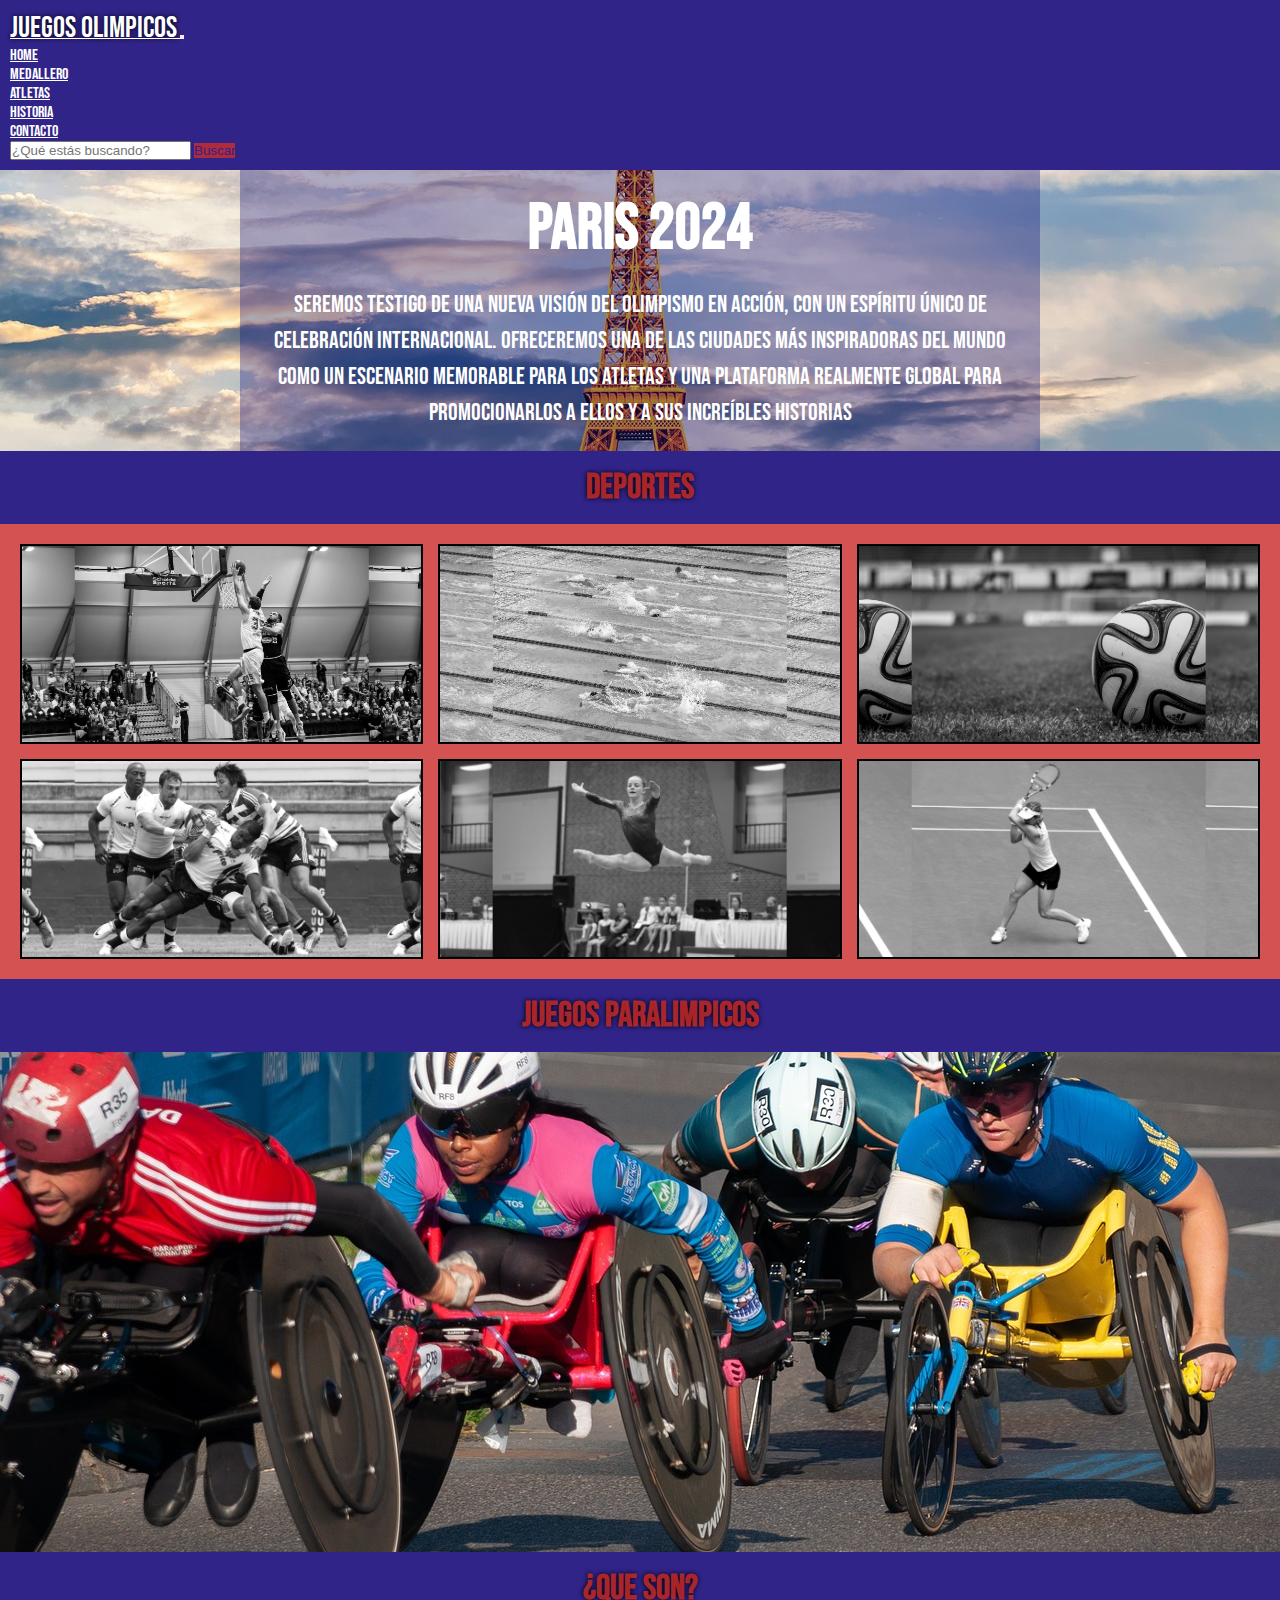
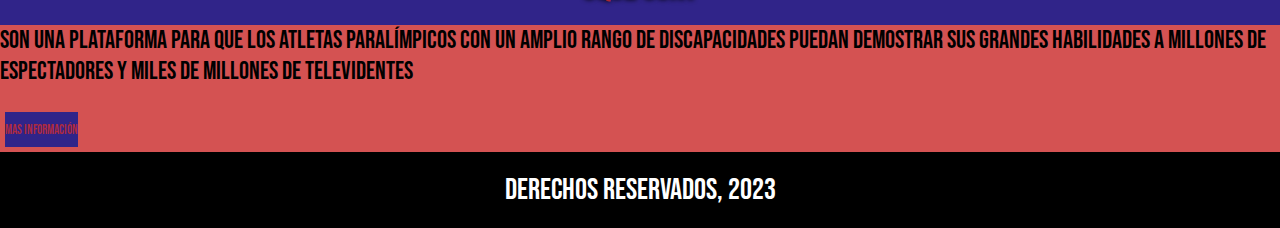
<file: index.html>
<!DOCTYPE html>
<html lang="es">

<head>
    <meta charset="UTF-8" />
    <meta http-equiv="X-UA-Compatible" content="IE=edge" />
    <meta name="keywords" content="html, jjoo, bolt, phelps, paris, kipchoge, usa, atletismo" />
    <meta name="city" content="buenos aires" />
    <meta name="country" content="argentina" />
    <meta name="distribution" content="global" />
    <meta name="viewport" content="width=device-width, initial-scale=1.0" />
    <title>Juegos Olimpicos Paris 2024</title>
    <link href="https://cdn.jsdelivr.net/npm/bootstrap@5.3.0-alpha3/dist/css/bootstrap.min.css" rel="stylesheet"
        integrity="sha384-KK94CHFLLe+nY2dmCWGMq91rCGa5gtU4mk92HdvYe+M/SXH301p5ILy+dN9+nJOZ" crossorigin="anonymous" />
    <link rel="stylesheet" href="https://cdnjs.cloudflare.com/ajax/libs/font-awesome/6.4.0/css/all.min.css"
        integrity="sha512-iecdLmaskl7CVkqkXNQ/ZH/XLlvWZOJyj7Yy7tcenmpD1ypASozpmT/E0iPtmFIB46ZmdtAc9eNBvH0H/ZpiBw=="
        crossorigin="anonymous" referrerpolicy="no-referrer" />
    <link href="https://unpkg.com/aos@2.3.1/dist/aos.css" rel="stylesheet" />
    <link rel="stylesheet" href="./css/estilos.css" />
    <link rel="icon" href="./img/icono.png" />
</head>

<body>
    <!-- navbar inicia -->
    <nav class="navbar navbar-expand-md navbar-dark barra">
        <div class="container-fluid">
            <a class="navbar-brand" href="javascript:void(0)">
                <span class="logo">Juegos Olimpicos</span>
            </a>
            <button class="navbar-toggler" type="button" data-bs-toggle="collapse" data-bs-target="#mynavbar">
                <span class="fa-solid fa-square-caret-down"></span>
            </button>
            <div class="collapse navbar-collapse" id="mynavbar">
                <ul class="navbar-nav mx-auto justify-content-center mb-2 mb-lg-0">
                    <li class="nav-item">
                        <a class="nav-link" href="./index.html">Home</a>
                    </li>
                    <li class="nav-item">
                        <a class="nav-link" href="./pages/medallero.html">Medallero</a>
                    </li>
                    <li class="nav-item">
                        <a class="nav-link" href="./pages/atletas.html">Atletas</a>
                    </li>
                    <li class="nav-item">
                        <a class="nav-link" href="./pages/historia.html">Historia</a>
                    </li>
                    <li class="nav-item">
                        <a class="nav-link" href="./pages/contacto.html">Contacto</a>
                    </li>
                </ul>
                <form class="d-flex">
                    <input class="form-control me-2" type="text" placeholder="¿Qué estás buscando?" />
                    <button class="btn btn-primary ms-auto" type="button">
                        Buscar
                    </button>
                </form>
            </div>
        </div>
    </nav>

    <!-- navbar cierre -->

    <!-- seccion1 inicia -->
    <div class="seccion1">
        <div class="titulo">
            <h1>Paris 2024</h1>
            <p>Seremos testigo de una nueva visión del olimpismo en acción, con un espíritu único de celebración internacional. Ofreceremos una de las ciudades más inspiradoras del mundo como un escenario memorable para los atletas y una plataforma realmente global para promocionarlos a ellos y a sus increíbles historias</p>
        </div>
    </div>

    <!-- seccion1 cierra -->

    <!-- deportes inicia -->
    <h2>Deportes</h2>
    <section class="deportes">
        <div class="img img1"></div>
        <div class="img img2"></div>
        <div class="img img3"></div>
        <div class="img img4"></div>
        <div class="img img5"></div>
        <div class="img img6"></div>
    </section>
    <!-- deportes cierra -->

    <!-- juegospara inicia -->
    <h2>Juegos Paralimpicos</h2>
    <section class="juegospara">
        <div class="jup"></div>
        <div class="jdown">
            <h2>¿Que son?</h2>
            <p>
                Son una plataforma para que los atletas paralímpicos con un amplio
                rango de discapacidades puedan demostrar sus grandes habilidades a
                millones de espectadores y miles de millones de televidentes
            </p>
            <button type="button" class="btn btn-info info">Mas información</button>
        </div>
    </section>
    <!-- juegospara cierra -->
    <footer>
        <p>Derechos reservados, 2023</p>
        <div class="redes">
            <i class="fa-brands fa-facebook"></i>
            <i class="fa-solid fa-location-dot"></i>
            <i class="fa-brands fa-instagram"></i>
            <i class="fa-brands fa-youtube"></i>
            <i class="fa-brands fa-whatsapp"></i>
        </div>
    </footer>

    <script src="https://code.jquery.com/jquery-3.2.1.slim.min.js"
        integrity="sha384-KJ3o2DKtIkvYIK3UENzmM7KCkRr/rE9/Qpg6aAZGJwFDMVNA/GpGFF93hXpG5KkN" crossorigin="anonymous">
    </script>
    <script src="https://cdn.jsdelivr.net/npm/@popperjs/core@2.11.7/dist/umd/popper.min.js"
        integrity="sha384-zYPOMqeu1DAVkHiLqWBUTcbYfZ8osu1Nd6Z89ify25QV9guujx43ITvfi12/QExE" crossorigin="anonymous">
    </script>
    <script src="https://cdn.jsdelivr.net/npm/bootstrap@5.3.0-alpha3/dist/js/bootstrap.min.js"
        integrity="sha384-Y4oOpwW3duJdCWv5ly8SCFYWqFDsfob/3GkgExXKV4idmbt98QcxXYs9UoXAB7BZ" crossorigin="anonymous">
    </script>
    <script src="https://unpkg.com/aos@2.3.1/dist/aos.js"></script>
    <script>
        AOS.init();
    </script>
</body>

</html>
</file>
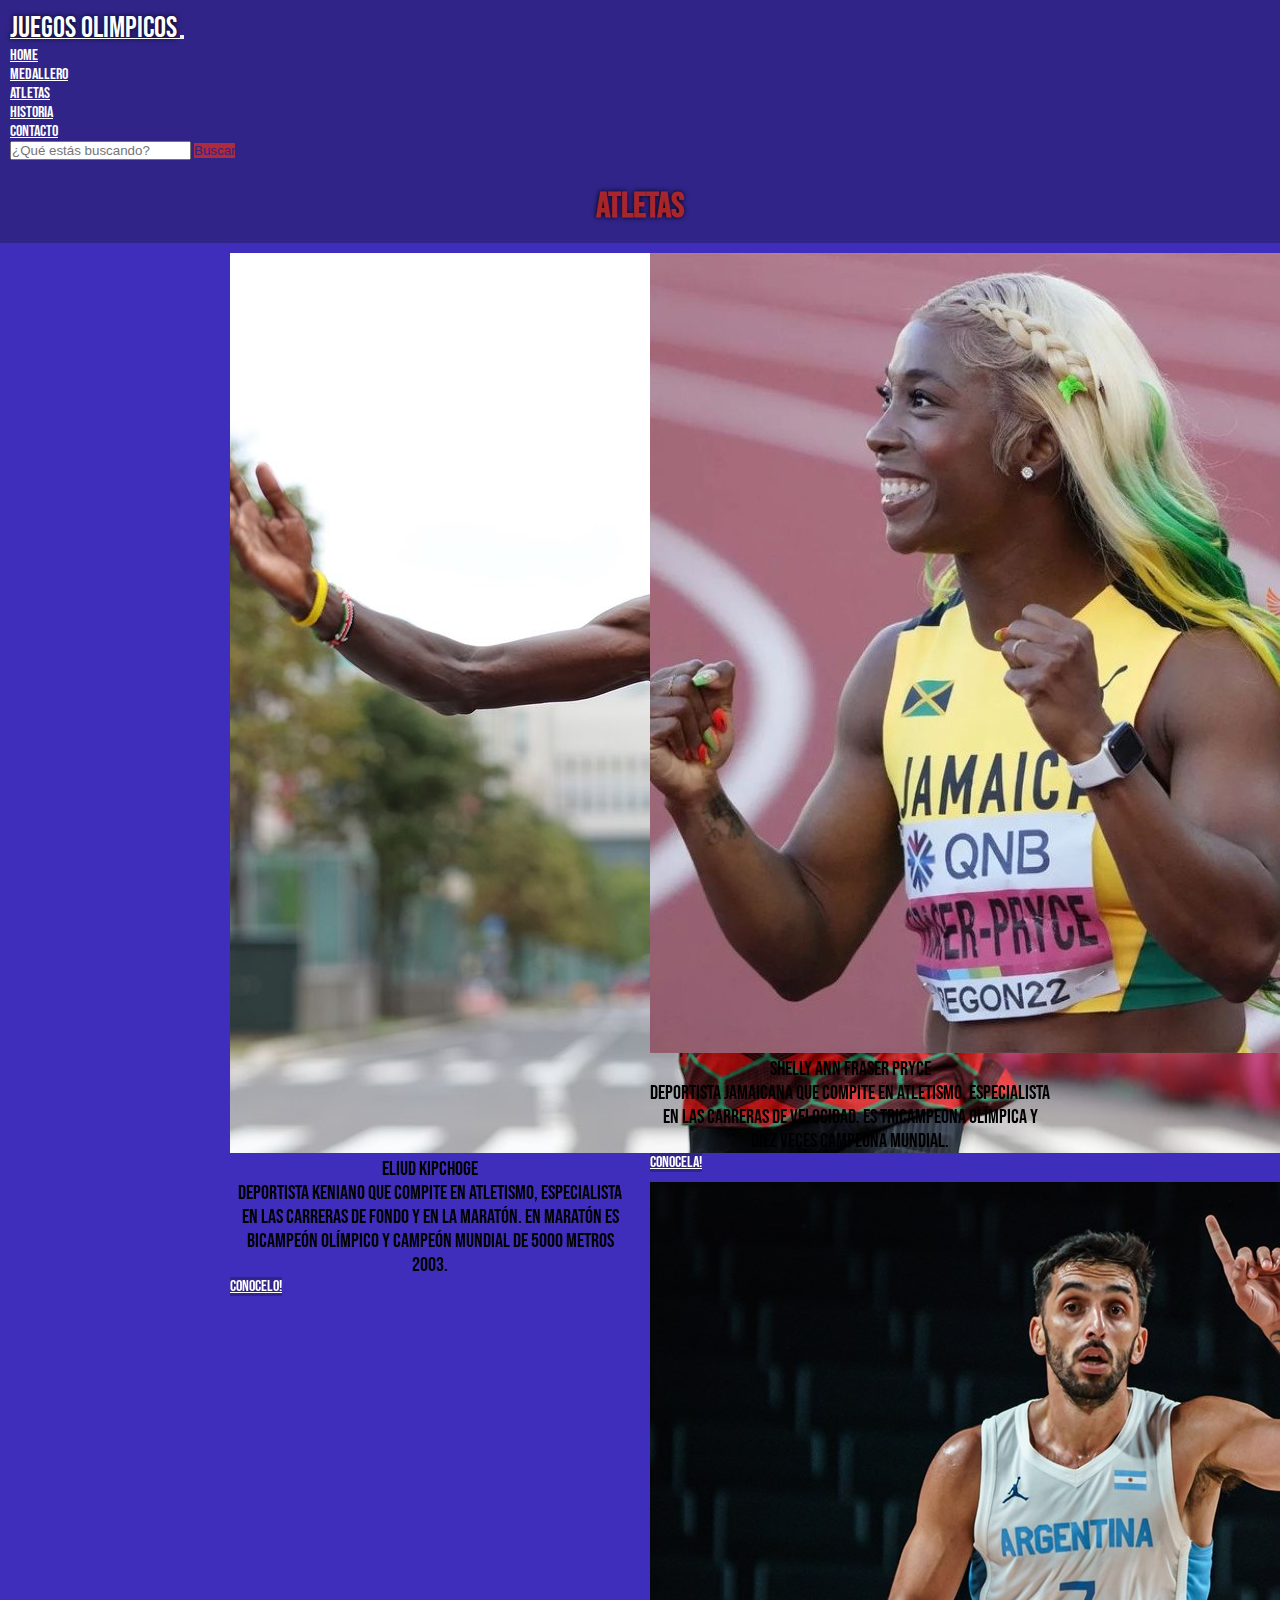
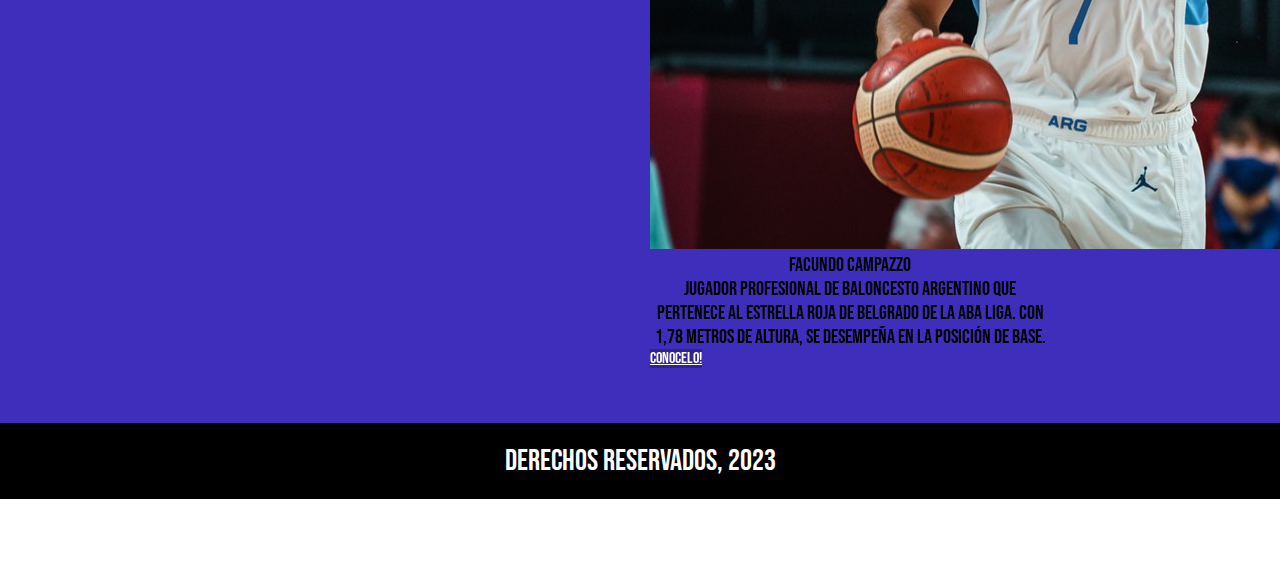
<file: pages/atletas.html>
<!DOCTYPE html>
<html lang="es">

<head>
    <meta charset="UTF-8" />
    <meta http-equiv="X-UA-Compatible" content="IE=edge" />
    <meta name="keywords" content="html, atletas, bolt, kipchoge, shelly, serena, phelps, jjoo, paris, usa, atletismo">
    <meta name="city" content="buenos aires">
    <meta name="country" content="argentina">
    <meta name="distribution" content="global">
    <meta name="viewport" content="width=device-width, initial-scale=1.0" />
    <meta name="viewport" content="width=device-width, initial-scale=1.0" />
    <title>Atletas</title>
    <link href="https://cdn.jsdelivr.net/npm/bootstrap@5.3.0-alpha3/dist/css/bootstrap.min.css" rel="stylesheet"
        integrity="sha384-KK94CHFLLe+nY2dmCWGMq91rCGa5gtU4mk92HdvYe+M/SXH301p5ILy+dN9+nJOZ" crossorigin="anonymous" />
    <link rel="stylesheet" href="https://cdnjs.cloudflare.com/ajax/libs/font-awesome/6.4.0/css/all.min.css"
        integrity="sha512-iecdLmaskl7CVkqkXNQ/ZH/XLlvWZOJyj7Yy7tcenmpD1ypASozpmT/E0iPtmFIB46ZmdtAc9eNBvH0H/ZpiBw=="
        crossorigin="anonymous" referrerpolicy="no-referrer" />
    <link href="https://unpkg.com/aos@2.3.1/dist/aos.css" rel="stylesheet">
    <link rel="stylesheet" href="../css/estilos.css" />
    <link rel="icon" href="../img/icono.png">
</head>

<body>
    <!-- navbar inicia -->
    <nav class="navbar navbar-expand-md navbar-dark barra">
        <div class="container-fluid">
            <a class="navbar-brand" href="javascript:void(0)">
                <span class="logo">Juegos Olimpicos</span>
            </a>
            <button class="navbar-toggler" type="button" data-bs-toggle="collapse" data-bs-target="#mynavbar">
                <span class="fa-solid fa-square-caret-down"></span>
            </button>
            <div class="collapse navbar-collapse" id="mynavbar">
                <ul class="navbar-nav mx-auto justify-content-center mb-2 mb-lg-0">
                    <li class="nav-item">
                        <a class="nav-link" href="../index.html">Home</a>
                    </li>
                    <li class="nav-item">
                        <a class="nav-link" href="./medallero.html">Medallero</a>
                    </li>
                    <li class="nav-item">
                        <a class="nav-link" href="./atletas.html">Atletas</a>
                    </li>
                    <li class="nav-item">
                        <a class="nav-link" href="./historia.html">Historia</a>
                    </li>
                    <li class="nav-item">
                        <a class="nav-link" href="./contacto.html">Contacto</a>
                    </li>
                </ul>
                <form class="d-flex">
                    <input class="form-control me-2" type="text" placeholder="¿Qué estás buscando?" />
                    <button class="btn btn-primary ms-auto" type="button">Buscar</button>
                </form>
            </div>
        </div>
    </nav>
    <!-- navbar cierre -->



    <!--atletas inicia -->
    <h2>Atletas</h2>
    <section class="atletas">
        <div class="cards-container">
            <div class="card img-fluid" style="width:400px" data-aos="flip-left">
                <img class="card-img-top" src="../img/eliud.jpg" alt="Card image">
                <div class="card-body">
                    <p class="card-title">Eliud Kipchoge</p>
                    <p class="card-text"> Deportista keniano que compite en atletismo, especialista en las carreras de
                        fondo y en la maratón. En maratón es bicampeón olímpico y campeón mundial de 5000 metros 2003.
                    </p>
                    <a href="#" class="btn btn-primary">Conocelo!</a>
                </div>
            </div>
            <div class="card img-fluid" style="width:400px" data-aos="flip-left">
                <img class="card-img-top" src="../img/bills.jpg" alt="Card image">
                <div class="card-body">
                    <p class="card-title">Simone Bills</p>
                    <p class="card-text">Gimnasta artística estadounidense. En la competencia general individual, Biles
                        es siete veces campeona nacional campeona olímpica en Río 2016, y cinco veces campeona del
                        mundo; es la única gimnasta que lo ha conseguido tres veces de forma consecutiva.</p>
                    <a href="#" class="btn btn-primary">Conocela!</a>
                </div>
            </div>
        </div>
        <div class="cards-container">
            <div class="card img-fluid" style="width:400px" data-aos="flip-left">
                <img class="card-img-top" src="../img/shelly.webp" alt="Card image">
                <div class="card-body">
                    <p class="card-title">Shelly Ann Fraser Pryce</p>
                    <p class="card-text"> Deportista jamaicana que compite en atletismo, especialista en las carreras de
                        velocidad. Es tricampeona olímpica y diez veces campeona mundial.</p>
                    <a href="#" class="btn btn-primary">Conocela!</a>
                </div>
            </div>
            <div class="card img-fluid" style="width:400px" data-aos="flip-left">
                <img class="card-img-top" src="../img/Campazzo.jpg" alt="Card image">
                <div class="card-body">
                    <p class="card-title">Facundo Campazzo</p>
                    <p class="card-text"> Jugador profesional de baloncesto argentino que pertenece al Estrella Roja de
                        Belgrado de la ABA Liga. Con 1,78 metros de altura, se desempeña en la posición de base.</p>
                    <a href="#" class="btn btn-primary">Conocelo!</a>
                </div>
            </div>
        </div>
    </section>

    <!-- atletas cierra -->

    <!-- footer -->
    <footer>
        <p>Derechos reservados, 2023</p>
        <div class="redes">
            <i class="fab fa-facebook"></i>
            <i class="fa-solid fa-location-dot"></i>
            <i class="fa-brands fa-instagram"></i>
            <i class="fa-brands fa-youtube"></i>
            <i class="fa-brands fa-whatsapp"></i>
        </div>
    </footer>

    <script src="https://code.jquery.com/jquery-3.2.1.slim.min.js"
        integrity="sha384-KJ3o2DKtIkvYIK3UENzmM7KCkRr/rE9/Qpg6aAZGJwFDMVNA/GpGFF93hXpG5KkN" crossorigin="anonymous">
    </script>
    <script src="https://cdn.jsdelivr.net/npm/@popperjs/core@2.11.7/dist/umd/popper.min.js"
        integrity="sha384-zYPOMqeu1DAVkHiLqWBUTcbYfZ8osu1Nd6Z89ify25QV9guujx43ITvfi12/QExE" crossorigin="anonymous">
    </script>
    <script src="https://cdn.jsdelivr.net/npm/bootstrap@5.3.0-alpha3/dist/js/bootstrap.min.js"
        integrity="sha384-Y4oOpwW3duJdCWv5ly8SCFYWqFDsfob/3GkgExXKV4idmbt98QcxXYs9UoXAB7BZ" crossorigin="anonymous">
    </script>
    <script src="https://unpkg.com/aos@2.3.1/dist/aos.js"></script>
    <script>
        AOS.init();
    </script>
</body>

</html>
</file>
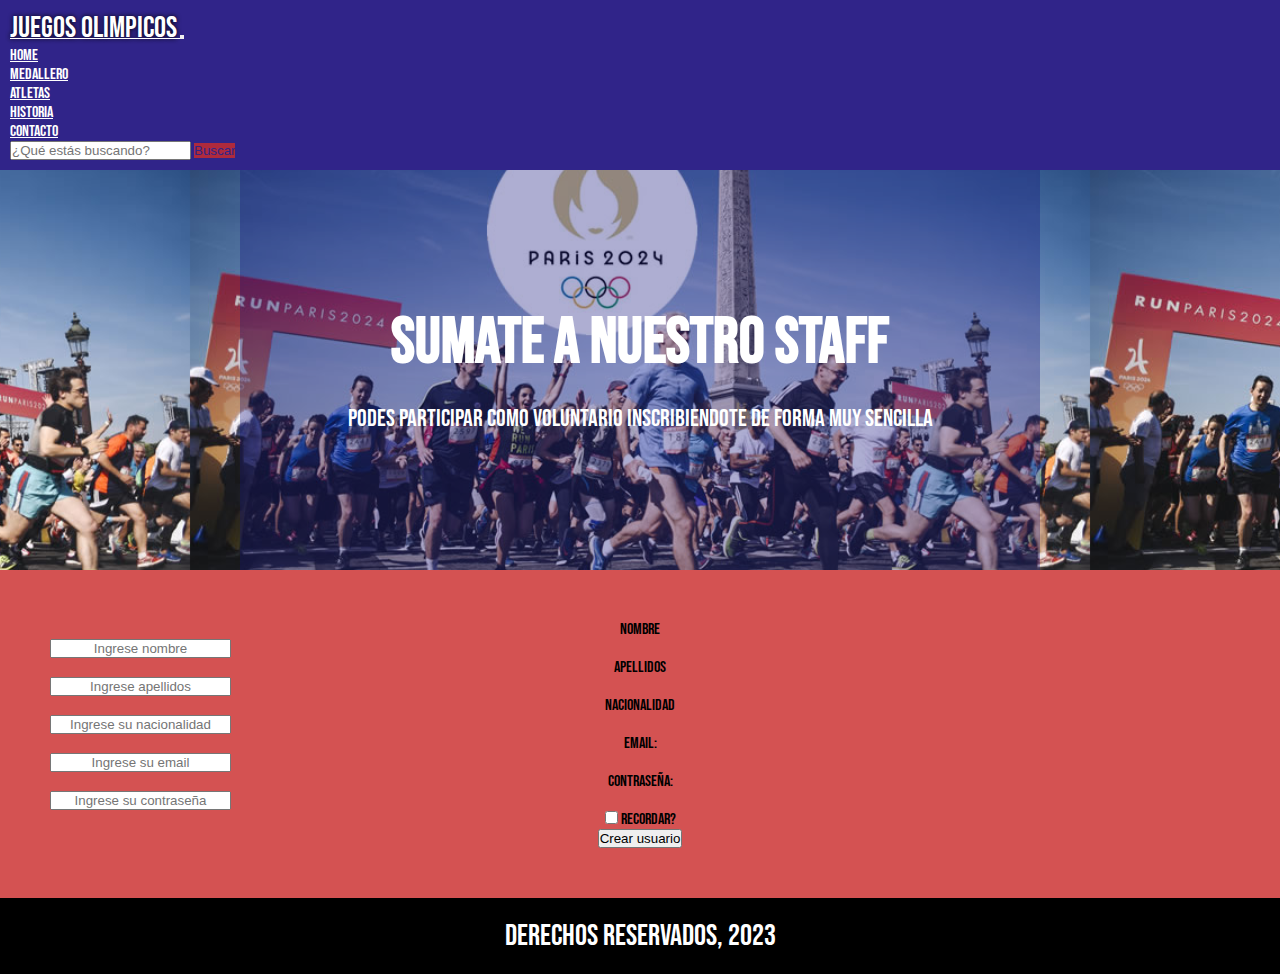
<file: pages/contacto.html>
<!DOCTYPE html>
<html lang="es">

<head>
    <meta charset="UTF-8" />
    <meta http-equiv="X-UA-Compatible" content="IE=edge" />
    <meta name="keywords" content="html, jjoo, bolt, phelps, paris, kipchoge, usa, atletismo">
    <meta name="city" content="buenos aires">
    <meta name="country" content="argentina">
    <meta name="distribution" content="global">
    <meta name="viewport" content="width=device-width, initial-scale=1.0" />
    <meta name="viewport" content="width=device-width, initial-scale=1.0" />
    <title>Contacto</title>
    <link href="https://cdn.jsdelivr.net/npm/bootstrap@5.3.0-alpha3/dist/css/bootstrap.min.css" rel="stylesheet"
        integrity="sha384-KK94CHFLLe+nY2dmCWGMq91rCGa5gtU4mk92HdvYe+M/SXH301p5ILy+dN9+nJOZ" crossorigin="anonymous" />
    <link rel="stylesheet" href="https://cdnjs.cloudflare.com/ajax/libs/font-awesome/6.4.0/css/all.min.css"
        integrity="sha512-iecdLmaskl7CVkqkXNQ/ZH/XLlvWZOJyj7Yy7tcenmpD1ypASozpmT/E0iPtmFIB46ZmdtAc9eNBvH0H/ZpiBw=="
        crossorigin="anonymous" referrerpolicy="no-referrer" />
    <link href="https://unpkg.com/aos@2.3.1/dist/aos.css" rel="stylesheet">
    <link rel="stylesheet" href="../css/estilos.css" />
    <link rel="icon" href="../img/icono.png">
</head>

<body>
    <!-- navbar inicia -->
    <nav class="navbar navbar-expand-md navbar-dark barra">
        <div class="container-fluid">
            <a class="navbar-brand" href="javascript:void(0)">
                <span class="logo">Juegos Olimpicos</span>
            </a>
            <button class="navbar-toggler" type="button" data-bs-toggle="collapse" data-bs-target="#mynavbar">
                <span class="fa-solid fa-square-caret-down"></span>
            </button>
            <div class="collapse navbar-collapse" id="mynavbar">
                <ul class="navbar-nav mx-auto justify-content-center mb-2 mb-lg-0">
                    <li class="nav-item">
                        <a class="nav-link" href="../index.html">Home</a>
                    </li>
                    <li class="nav-item">
                        <a class="nav-link" href="./medallero.html">Medallero</a>
                    </li>
                    <li class="nav-item">
                        <a class="nav-link" href="./atletas.html">Atletas</a>
                    </li>
                    <li class="nav-item">
                        <a class="nav-link" href="./historia.html">Historia</a>
                    </li>
                    <li class="nav-item">
                        <a class="nav-link" href="./contacto.html">Contacto</a>
                    </li>
                </ul>
                <form class="d-flex">
                    <input class="form-control me-2" type="text" placeholder="¿Qué estás buscando?" />
                    <button class="btn btn-primary ms-auto" type="button">Buscar</button>
                </form>
            </div>
        </div>
    </nav>
    <!-- navbar cierre -->

<!-- img inicia -->
    <div class="contacto">
        <div class="cont-estilo">
            <h1>Sumate a nuestro staff</h1>
            <p>Podes participar como voluntario inscribiendote de forma muy sencilla</p>
        </div>
    </div>
<!-- img cierra -->

    <!--formu inicia -->
    <section class="formu">
        <form action="/action_page.php">
            <div class="mb-3 mt-3">
                <label for="email" class="form-label">Nombre</label>
                <input type="email" class="form-control centrado" id="email" placeholder="Ingrese nombre" name="email">
            </div>
            <div class="mb-3 mt-3">
                <label for="email" class="form-label">Apellidos</label>
                <input type="email" class="form-control centrado" id="email" placeholder="Ingrese apellidos" name="email">
            <div class="mb-3 mt-3">
                    <label for="email" class="form-label">Nacionalidad</label>
                    <input type="email" class="form-control centrado" id="email" placeholder="Ingrese su nacionalidad" name="email">
            </div>
            </div>
            <div class="mb-3 mt-3">
                <label for="email" class="form-label">Email:</label>
                <input type="email" class="form-control centrado" id="email" placeholder="Ingrese su email" name="email">
            </div>
            <div class="mb-3">
                <label for="pwd" class="form-label">Contraseña:</label>
                <input type="password" class="form-control centrado" id="pwd" placeholder="Ingrese su contraseña" name="pswd">
            </div>
            <div class="form-check mb-3">
                <label class="form-check-label">
                    <input class="form-check-input" type="checkbox" name="remember"> Recordar?
                </label>
            </div>
            <button type="submit" class="btn btn-primary">Crear usuario</button>
        </form>
    </section>
    <!-- formu cierra -->

    <!-- footer -->
    <footer>
        <p>Derechos reservados, 2023</p>
        <div class="redes">
            <i class="fa-brands fa-facebook"></i>
            <i class="fa-solid fa-location-dot"></i>
            <i class="fa-brands fa-instagram"></i>
            <i class="fa-brands fa-youtube"></i>
            <i class="fa-brands fa-whatsapp"></i>
        </div>
    </footer>

    <script src="https://code.jquery.com/jquery-3.2.1.slim.min.js"
        integrity="sha384-KJ3o2DKtIkvYIK3UENzmM7KCkRr/rE9/Qpg6aAZGJwFDMVNA/GpGFF93hXpG5KkN" crossorigin="anonymous">
    </script>
    <script src="https://cdn.jsdelivr.net/npm/@popperjs/core@2.11.7/dist/umd/popper.min.js"
        integrity="sha384-zYPOMqeu1DAVkHiLqWBUTcbYfZ8osu1Nd6Z89ify25QV9guujx43ITvfi12/QExE" crossorigin="anonymous">
    </script>
    <script src="https://cdn.jsdelivr.net/npm/bootstrap@5.3.0-alpha3/dist/js/bootstrap.min.js"
        integrity="sha384-Y4oOpwW3duJdCWv5ly8SCFYWqFDsfob/3GkgExXKV4idmbt98QcxXYs9UoXAB7BZ" crossorigin="anonymous">
    </script>
    <script src="https://unpkg.com/aos@2.3.1/dist/aos.js"></script>
    <script>
        AOS.init();
    </script>
</body>

</html>
</file>
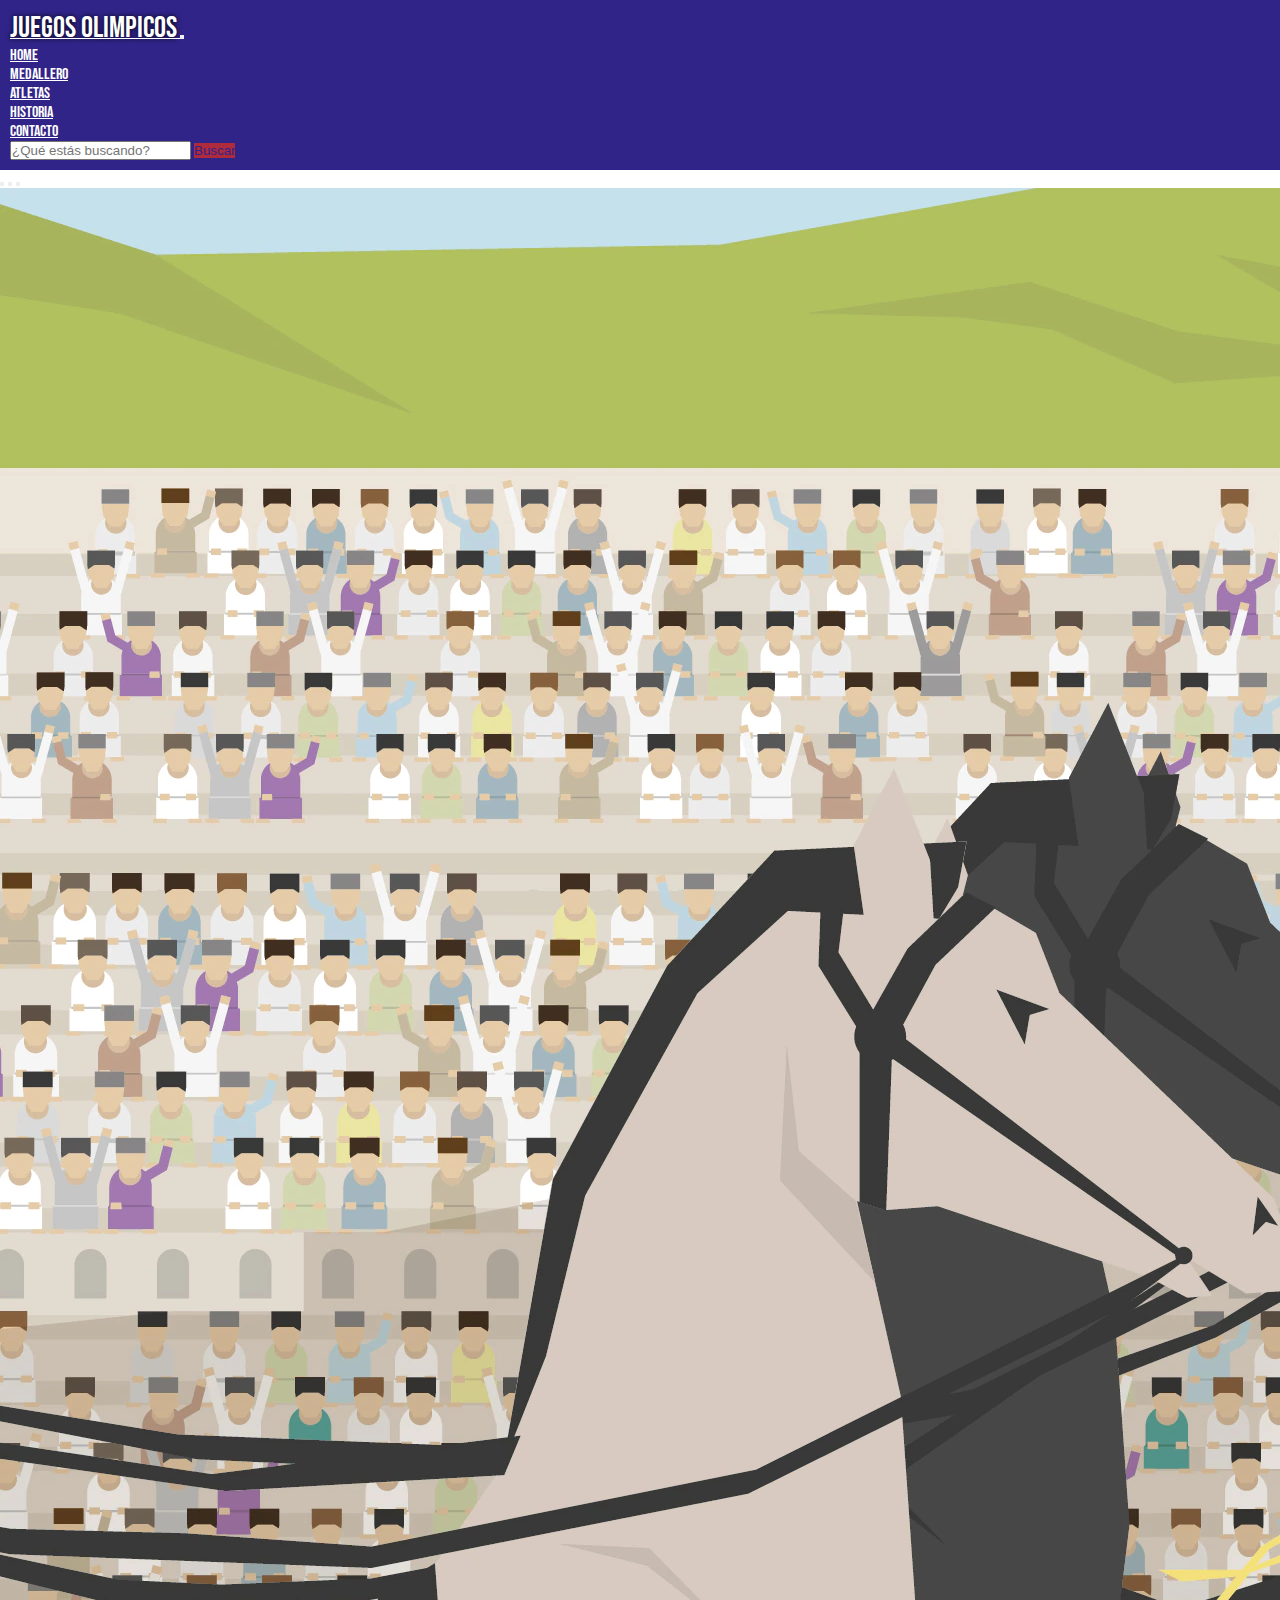
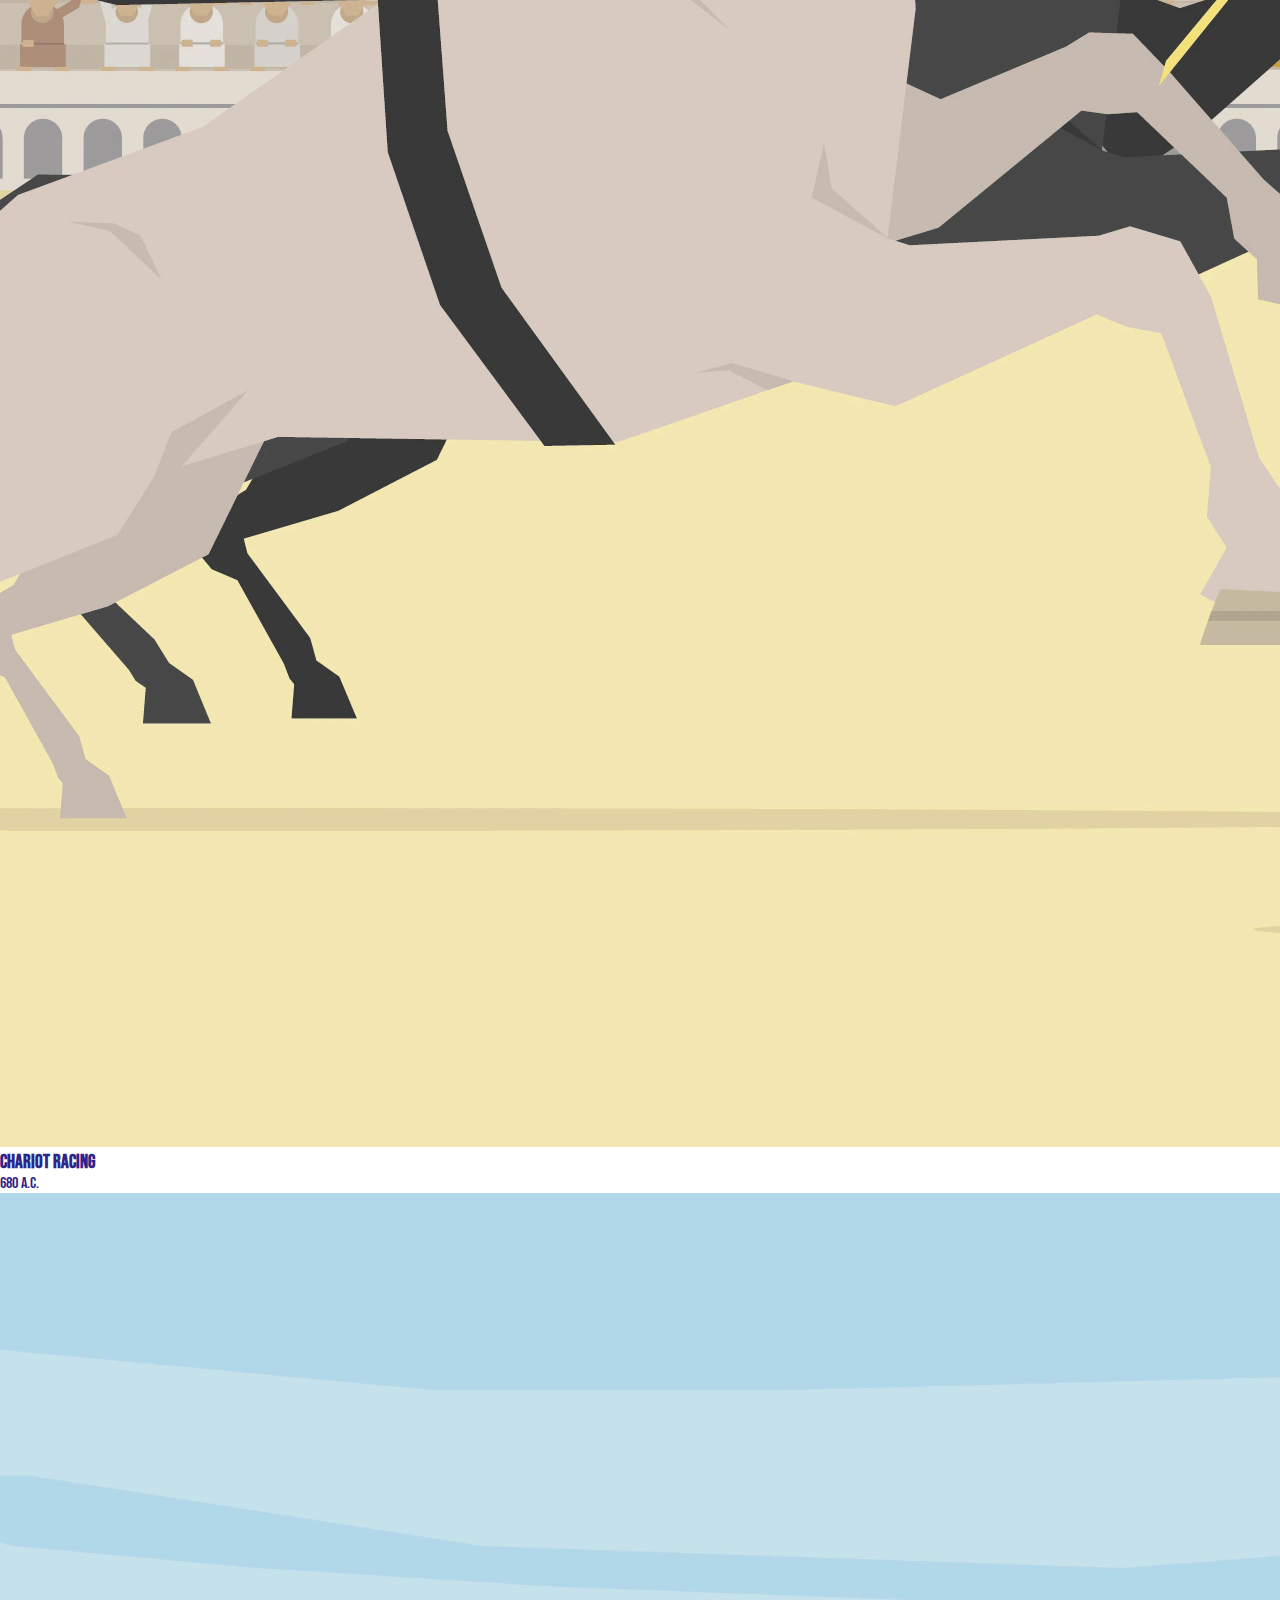
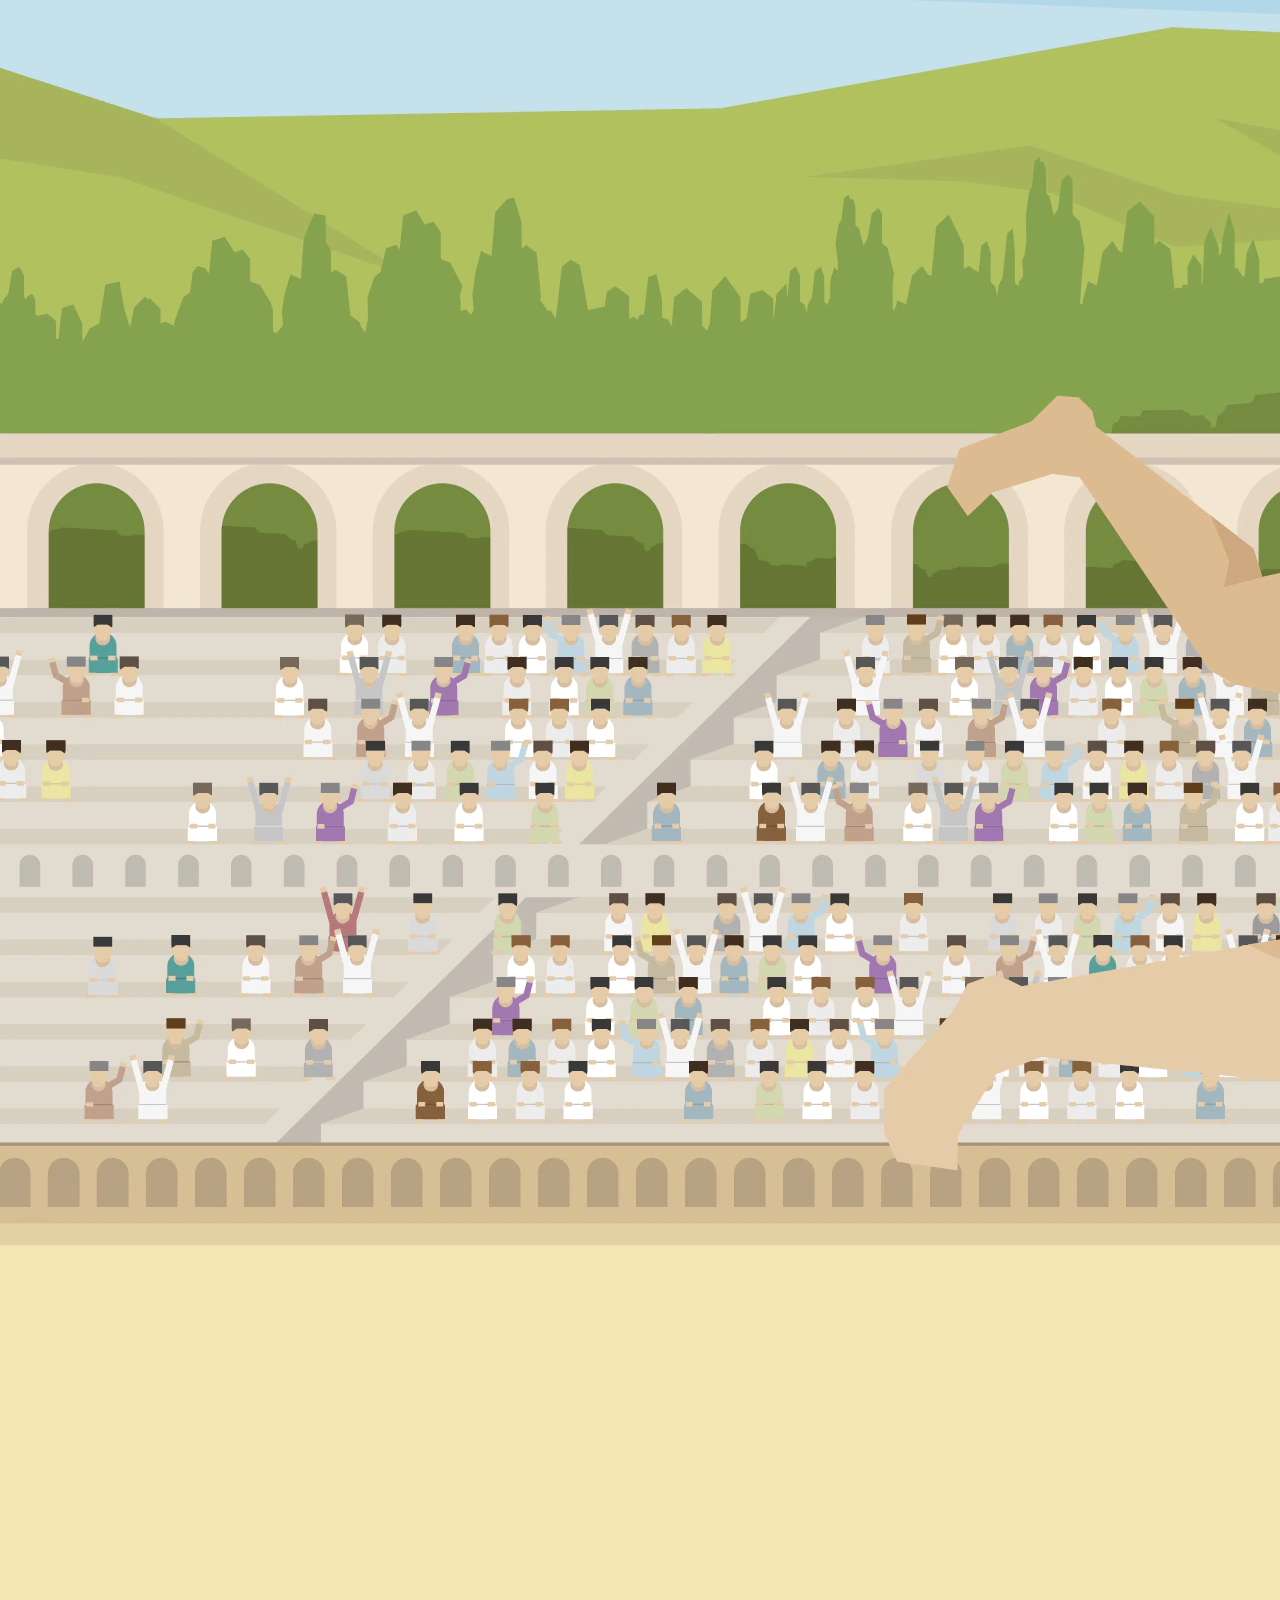
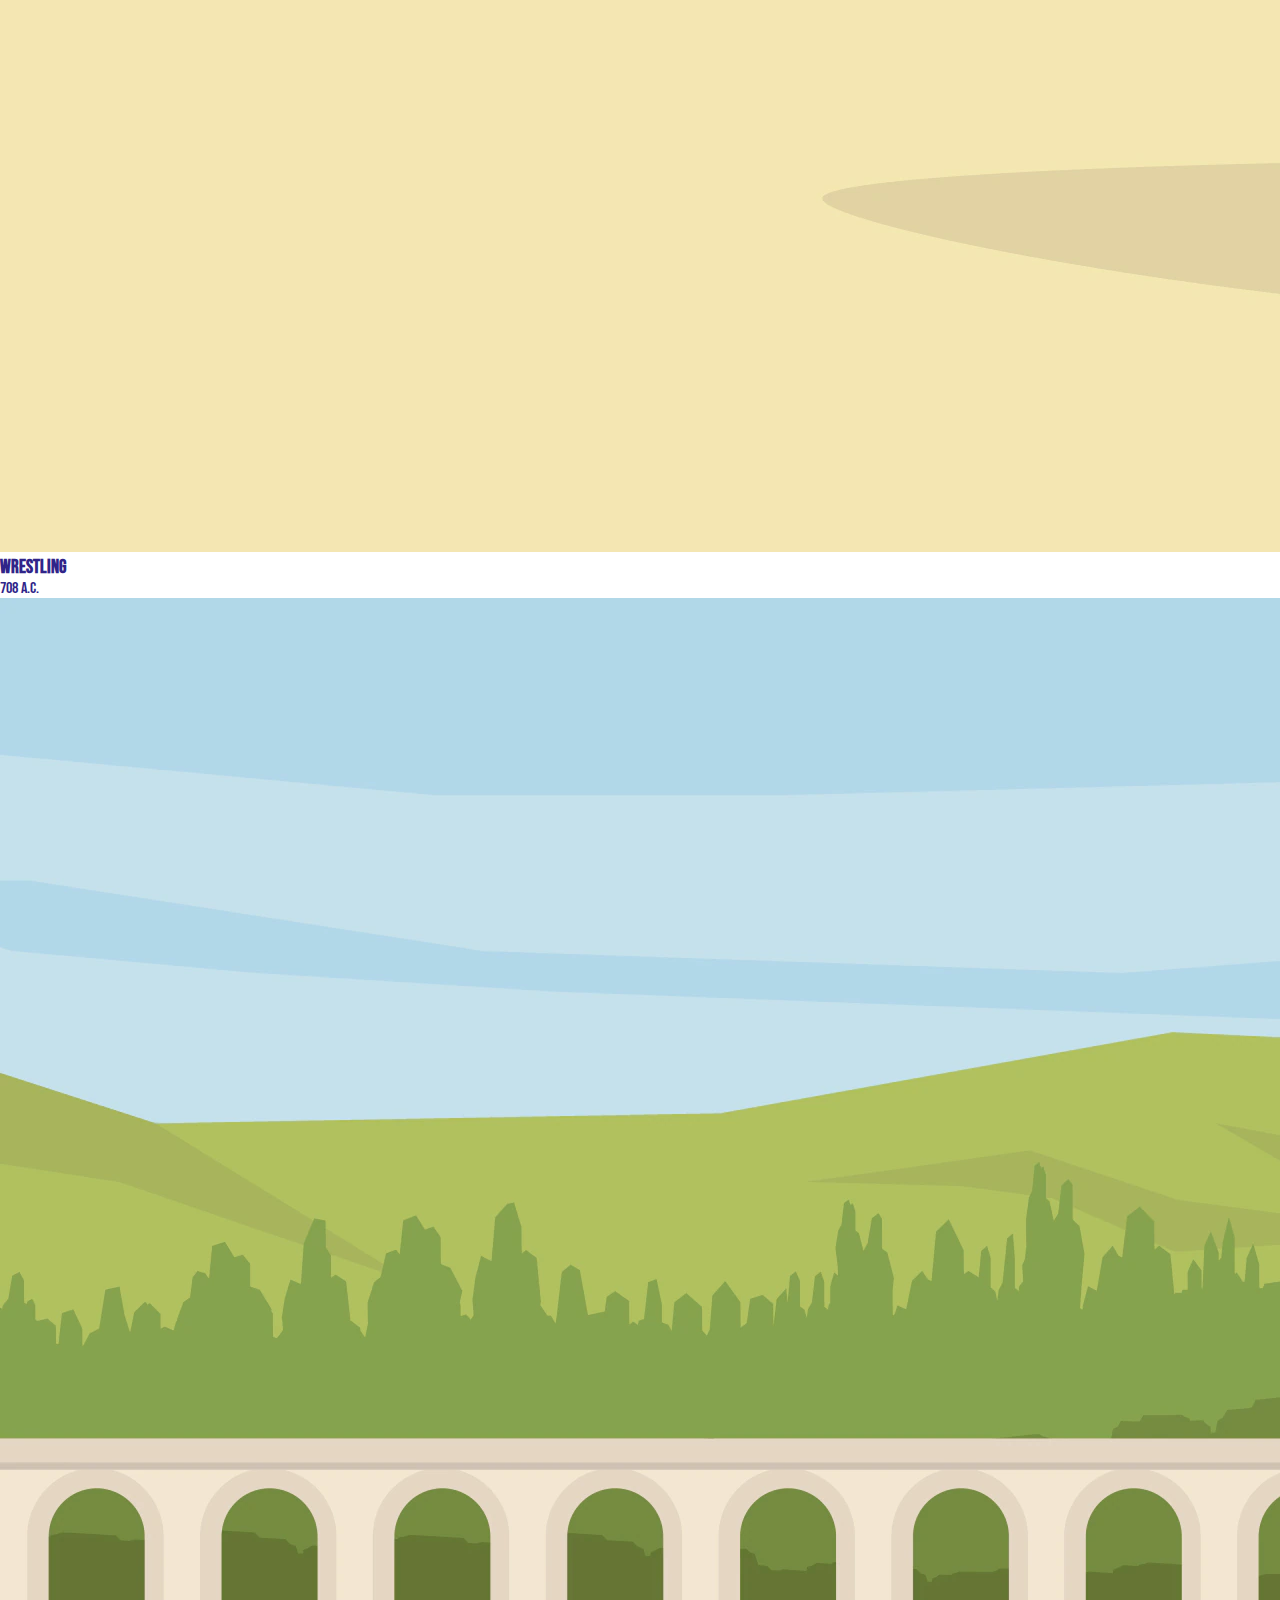
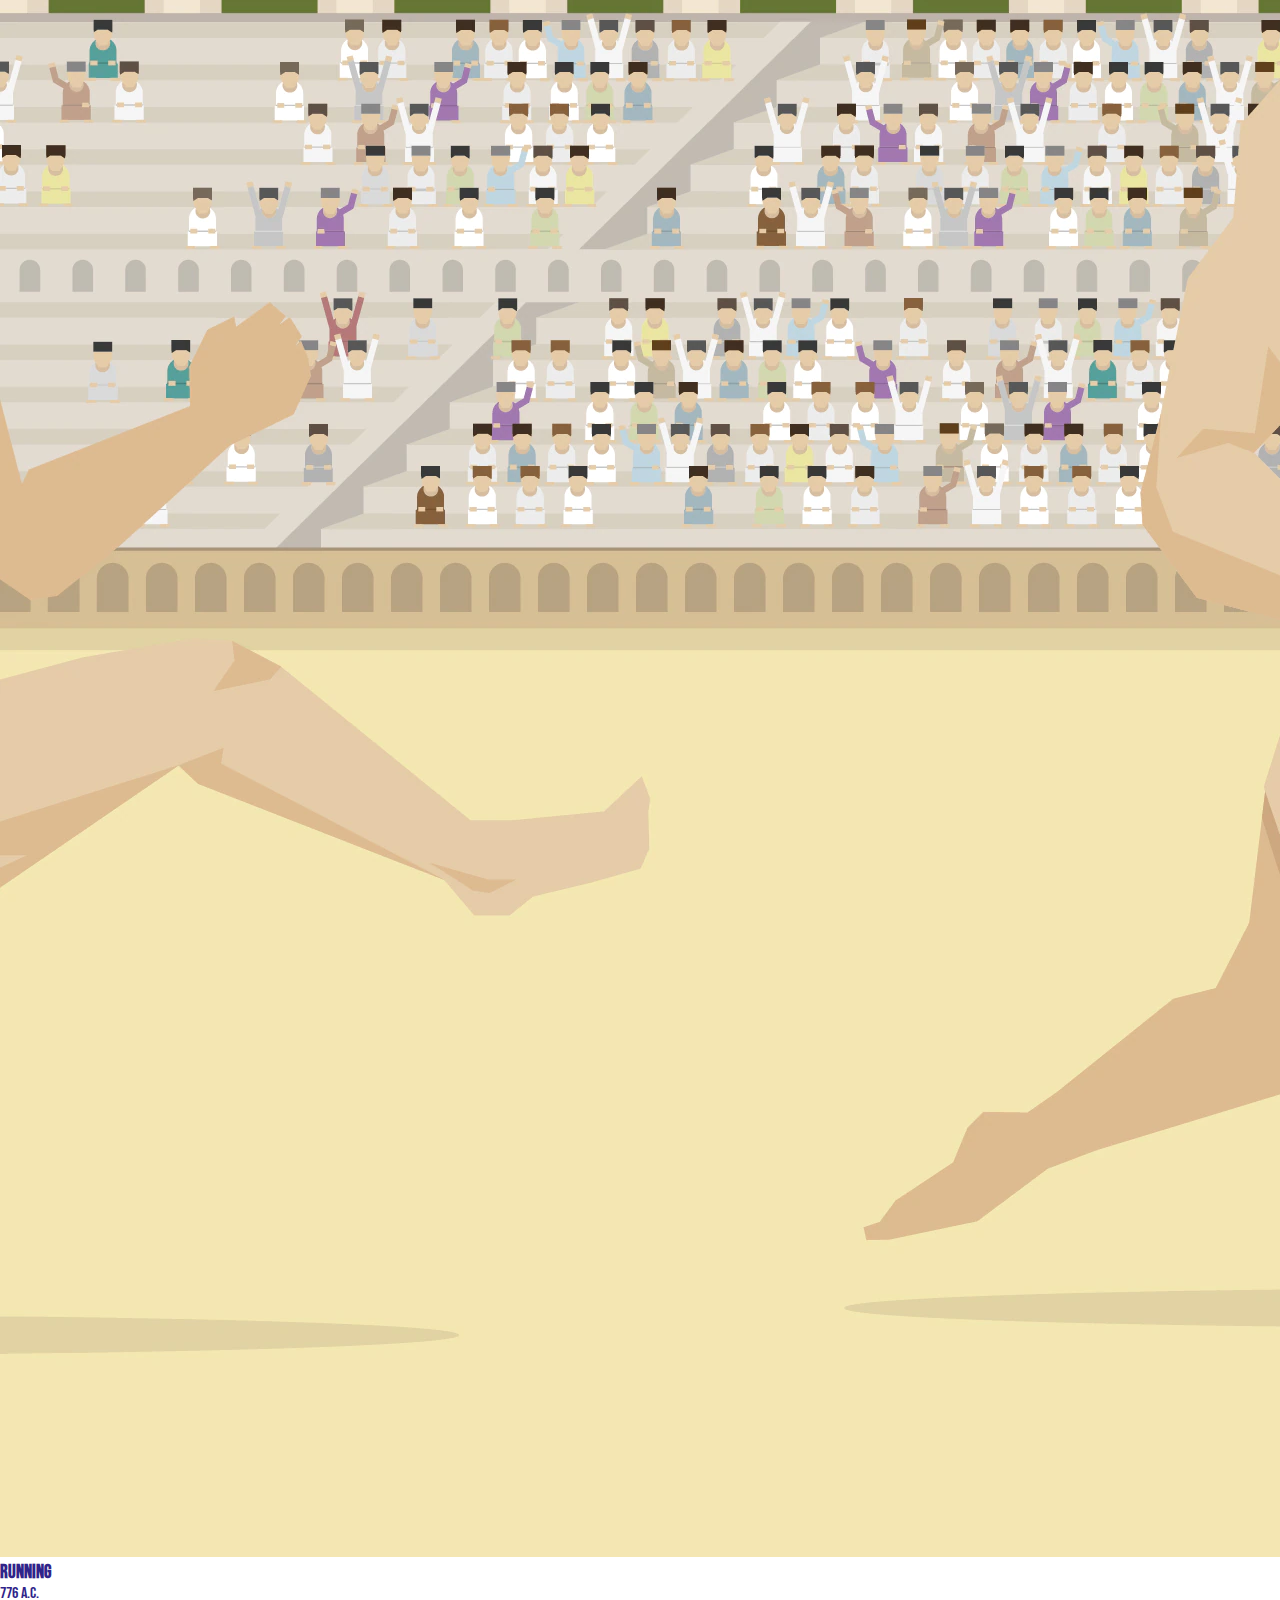
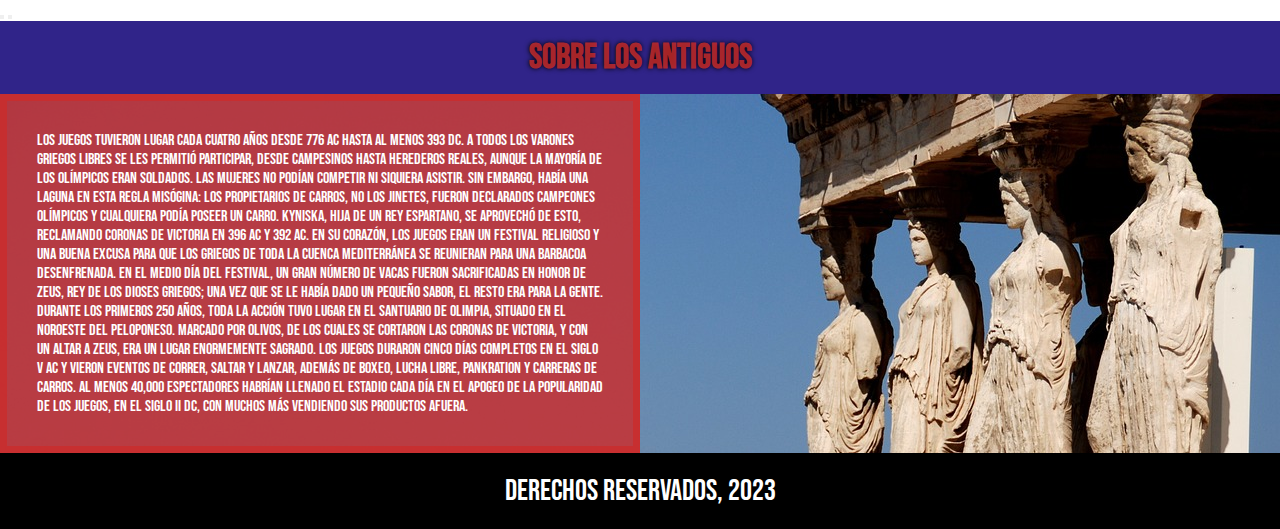
<file: pages/historia.html>
<!DOCTYPE html>
<html lang="en">

<head>
    <meta charset="UTF-8">
    <meta http-equiv="X-UA-Compatible" content="IE=edge">
    <meta name="keywords" content="html, historia, prehistoria, olimpiadas, antiguedad, jjoo, bolt, phelps, paris, kipchoge, usa, atletismo">
    <meta name="city" content="buenos aires">
    <meta name="country" content="argentina">
    <meta name="distribution" content="global">
    <meta name="viewport" content="width=device-width, initial-scale=1.0" />
    <meta name="viewport" content="width=device-width, initial-scale=1.0">
    <title>Historia</title>
    <link href="https://cdn.jsdelivr.net/npm/bootstrap@5.3.0-alpha3/dist/css/bootstrap.min.css" rel="stylesheet"
        integrity="sha384-KK94CHFLLe+nY2dmCWGMq91rCGa5gtU4mk92HdvYe+M/SXH301p5ILy+dN9+nJOZ" crossorigin="anonymous" />
    <link rel="stylesheet" href="https://cdnjs.cloudflare.com/ajax/libs/font-awesome/6.4.0/css/all.min.css" integrity="sha512-iecdLmaskl7CVkqkXNQ/ZH/XLlvWZOJyj7Yy7tcenmpD1ypASozpmT/E0iPtmFIB46ZmdtAc9eNBvH0H/ZpiBw==" crossorigin="anonymous" referrerpolicy="no-referrer" />
    <link href="https://unpkg.com/aos@2.3.1/dist/aos.css" rel="stylesheet">
    <link rel="stylesheet" href="../css/estilos.css" />
    <link rel="icon" href="../img/icono.png">
</head>

<body>
    <!-- navbar inicia -->
    <nav class="navbar navbar-expand-md navbar-dark barra">
        <div class="container-fluid">
            <a class="navbar-brand" href="javascript:void(0)">
                <span class="logo">Juegos Olimpicos</span>
            </a>
            <button class="navbar-toggler" type="button" data-bs-toggle="collapse" data-bs-target="#mynavbar">
                <span class="fa-solid fa-square-caret-down"></span>
            </button>
            <div class="collapse navbar-collapse" id="mynavbar">
                <ul class="navbar-nav mx-auto justify-content-center mb-2 mb-lg-0">
                    <li class="nav-item">
                        <a class="nav-link" href="../index.html">Home</a>
                    </li>
                    <li class="nav-item">
                        <a class="nav-link" href="./medallero.html">Medallero</a>
                    </li>
                    <li class="nav-item">
                        <a class="nav-link" href="./atletas.html">Atletas</a>
                    </li>
                    <li class="nav-item">
                        <a class="nav-link" href="./historia.html">Historia</a>
                    </li>
                    <li class="nav-item">
                        <a class="nav-link" href="./contacto.html">Contacto</a>
                    </li>
                </ul>
                <form class="d-flex">
                    <input class="form-control me-2" type="text" placeholder="¿Qué estás buscando?" />
                    <button class="btn btn-primary ms-auto" type="button">Buscar</button>
                </form>
            </div>
        </div>
    </nav>
<!-- navbar cierra -->

<!-- Carousel -->
    <div id="demo" class="carousel slide" data-bs-ride="carousel">

<!-- Indicadores -->
        <div class="carousel-indicators">
            <button type="button" data-bs-target="#demo" data-bs-slide-to="0" class="active"></button>
            <button type="button" data-bs-target="#demo" data-bs-slide-to="1"></button>
            <button type="button" data-bs-target="#demo" data-bs-slide-to="2"></button>
        </div>

<!-- Slides -->
        <div class="carousel-inner">
            <div class="carousel-item active">
                <img src="../img/chariot.webp" alt="Los Angeles" class="d-block w-100">
                <div class="carousel-caption carou">
                    <h3>Chariot Racing</h3>
                    <p>680 a.C.</p></div>
            </div>
            <div class="carousel-item">
                <img src="../img/wrestling.webp" alt="Chicago" class="d-block w-100">
                <div class="carousel-caption carou">
                    <h3>Wrestling</h3>
                    <p>708 a.C.</p></div>
            </div>
            <div class="carousel-item">
                <img src="../img/running.webp" alt="New York" class="d-block w-100">
                <div class="carousel-caption carou">
                    <h3>Running</h3>
                    <p>776 a.C.</p></div>
            </div>
        </div>

<!-- Flechas -->
        <button class="carousel-control-prev" type="button" data-bs-target="#demo" data-bs-slide="prev">
            <span class="carousel-control-prev-icon"></span>
        </button>
        <button class="carousel-control-next" type="button" data-bs-target="#demo" data-bs-slide="next">
            <span class="carousel-control-next-icon"></span>
        </button>

    </div>

    <!-- historia inicia -->
    <h2>Sobre los antiguos</h2>
    <section class="historia">
        <div class="hup">
            <p>Los Juegos tuvieron lugar cada cuatro años desde 776 aC hasta al menos 393 dC. A todos los varones griegos libres se les permitió participar, desde campesinos hasta herederos reales, aunque la mayoría de los olímpicos eran soldados. Las mujeres no podían competir ni siquiera asistir. Sin embargo, había una laguna en esta regla misógina: los propietarios de carros, no los jinetes, fueron declarados campeones olímpicos y cualquiera podía poseer un carro. Kyniska, hija de un rey espartano, se aprovechó de esto, reclamando coronas de victoria en 396 aC y 392 aC. En su corazón, los Juegos eran un festival religioso y una buena excusa para que los griegos de toda la cuenca mediterránea se reunieran para una barbacoa desenfrenada. En el medio día del festival, un gran número de vacas fueron sacrificadas en honor de Zeus, rey de los dioses griegos; una vez que se le había dado un pequeño sabor, el resto era para la gente. Durante los primeros 250 años, toda la acción tuvo lugar en el santuario de Olimpia, situado en el noroeste del Peloponeso. Marcado por olivos, de los cuales se cortaron las coronas de victoria, y con un altar a Zeus, era un lugar enormemente sagrado. Los Juegos duraron cinco días completos en el siglo V aC y vieron eventos de correr, saltar y lanzar, además de boxeo, lucha libre, pankration y carreras de carros. Al menos 40,000 espectadores habrían llenado el estadio cada día en el apogeo de la popularidad de los Juegos, en el siglo II dC, con muchos más vendiendo sus productos afuera.</p>
        </div>
    </section>

    <!-- historia cierra -->

    <footer>
        <p>Derechos reservados, 2023</p>
        <div class="redes">
            <i class="fa-brands fa-facebook"></i>
            <i class="fa-solid fa-location-dot"></i>
            <i class="fa-brands fa-instagram"></i>
            <i class="fa-brands fa-youtube"></i>
            <i class="fa-brands fa-whatsapp"></i>
        </div>
    </footer>

    <script src="https://code.jquery.com/jquery-3.2.1.slim.min.js"
        integrity="sha384-KJ3o2DKtIkvYIK3UENzmM7KCkRr/rE9/Qpg6aAZGJwFDMVNA/GpGFF93hXpG5KkN" crossorigin="anonymous">
    </script>
    <script src="https://cdn.jsdelivr.net/npm/@popperjs/core@2.11.7/dist/umd/popper.min.js"
        integrity="sha384-zYPOMqeu1DAVkHiLqWBUTcbYfZ8osu1Nd6Z89ify25QV9guujx43ITvfi12/QExE" crossorigin="anonymous">
    </script>
    <script src="https://cdn.jsdelivr.net/npm/bootstrap@5.3.0-alpha3/dist/js/bootstrap.min.js"
        integrity="sha384-Y4oOpwW3duJdCWv5ly8SCFYWqFDsfob/3GkgExXKV4idmbt98QcxXYs9UoXAB7BZ" crossorigin="anonymous">
    </script>
    <script src="https://unpkg.com/aos@2.3.1/dist/aos.js"></script>
    <script> AOS.init();</script>
</body>

</html>
</file>
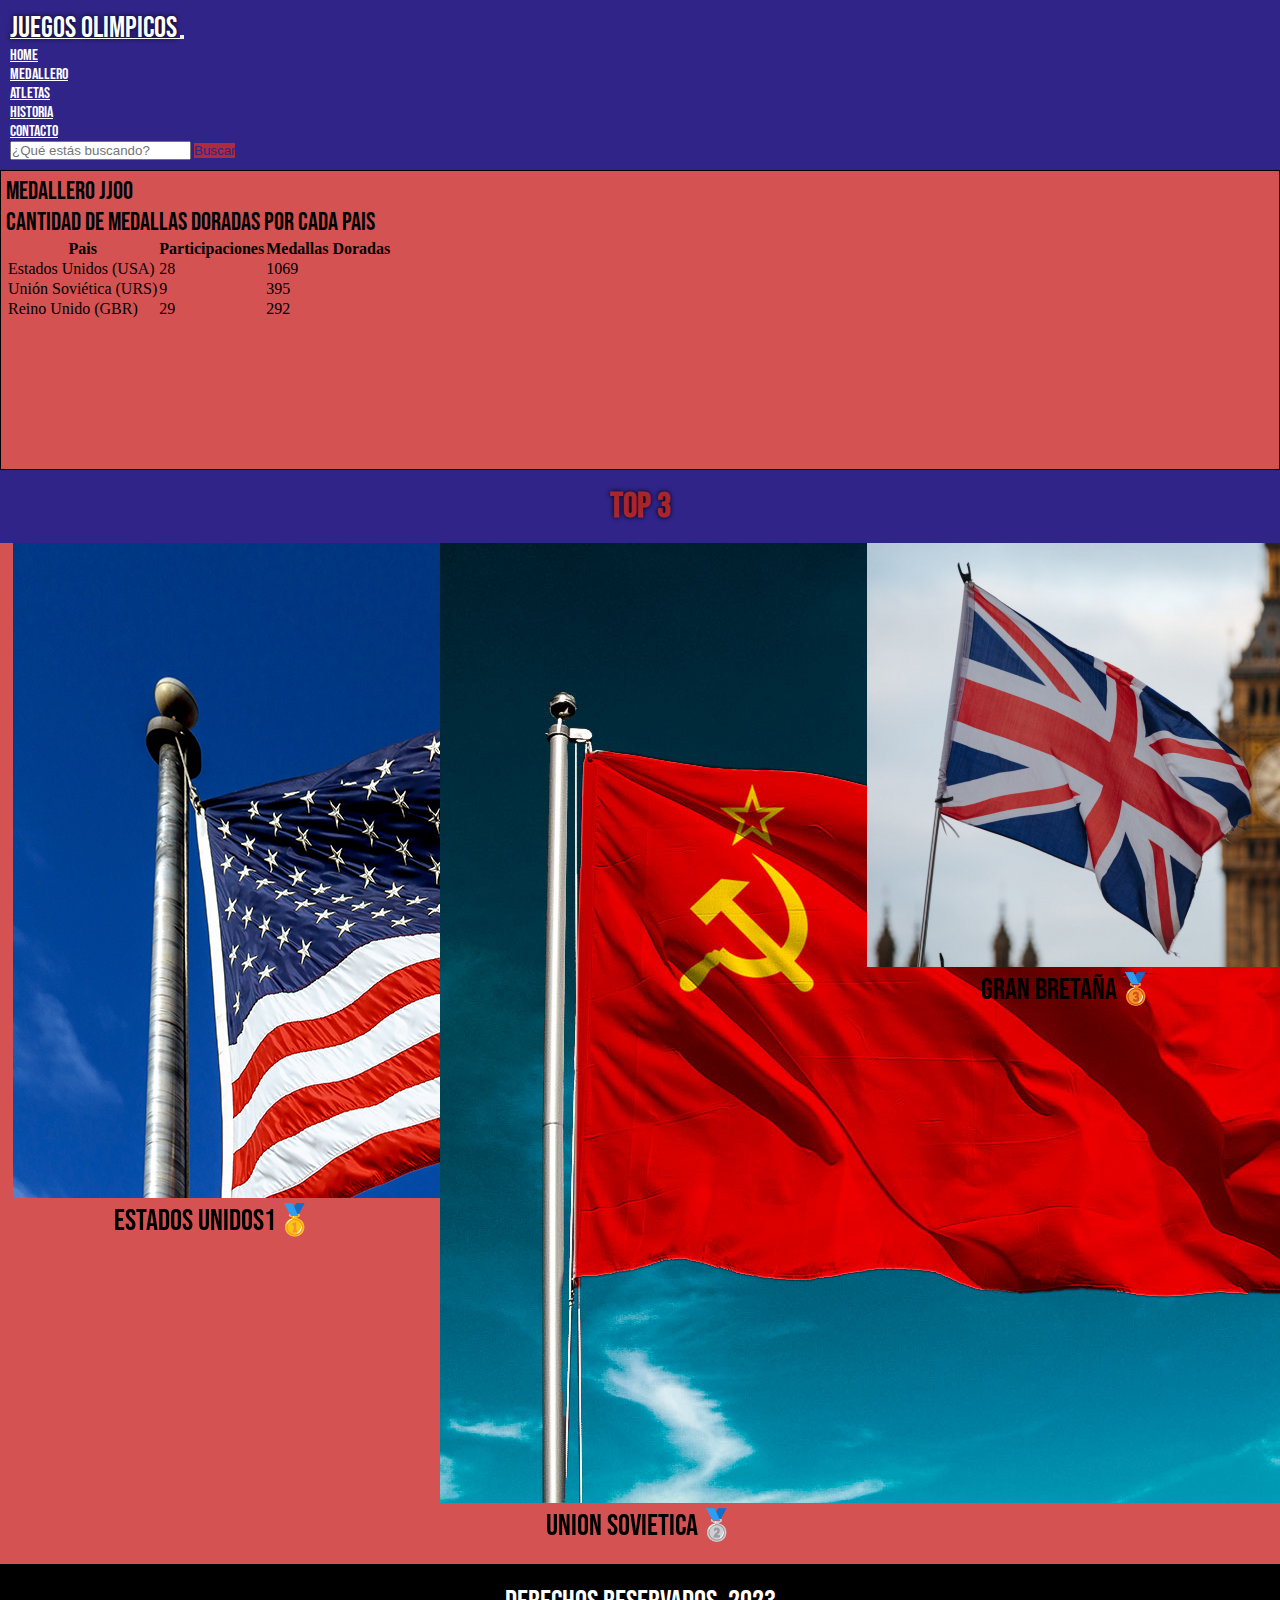
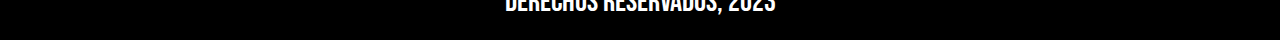
<file: pages/medallero.html>
<!DOCTYPE html>
<html lang="es">

<head>
    <meta charset="UTF-8" />
    <meta http-equiv="X-UA-Compatible" content="IE=edge" />
    <meta name="keywords" content="html, paises, ganadores, oro, plata, bronce, jjoo, bolt, phelps, paris, kipchoge, usa, atletismo">
    <meta name="city" content="buenos aires">
    <meta name="country" content="argentina">
    <meta name="distribution" content="global">
    <meta name="viewport" content="width=device-width, initial-scale=1.0" />
    <meta name="viewport" content="width=device-width, initial-scale=1.0" />
    <title>Medallero JJOO</title>
    <link href="https://cdn.jsdelivr.net/npm/bootstrap@5.3.0-alpha3/dist/css/bootstrap.min.css" rel="stylesheet"
        integrity="sha384-KK94CHFLLe+nY2dmCWGMq91rCGa5gtU4mk92HdvYe+M/SXH301p5ILy+dN9+nJOZ" crossorigin="anonymous" />
    <link rel="stylesheet" href="https://cdnjs.cloudflare.com/ajax/libs/font-awesome/6.4.0/css/all.min.css"
        integrity="sha512-iecdLmaskl7CVkqkXNQ/ZH/XLlvWZOJyj7Yy7tcenmpD1ypASozpmT/E0iPtmFIB46ZmdtAc9eNBvH0H/ZpiBw=="
        crossorigin="anonymous" referrerpolicy="no-referrer" />
    <link href="https://unpkg.com/aos@2.3.1/dist/aos.css" rel="stylesheet">
    <link rel="stylesheet" href="../css/estilos.css" />
    <link rel="icon" href="../img/icono.png">
</head>

<body>
    <!-- navbar inicia -->
    <nav class="navbar navbar-expand-md navbar-dark barra">
        <div class="container-fluid">
            <a class="navbar-brand" href="javascript:void(0)">
                <span class="logo">Juegos Olimpicos</span>
            </a>
            <button class="navbar-toggler" type="button" data-bs-toggle="collapse" data-bs-target="#mynavbar">
                <span class="fa-solid fa-square-caret-down"></span>
            </button>
            <div class="collapse navbar-collapse" id="mynavbar">
                <ul class="navbar-nav mx-auto justify-content-center mb-2 mb-lg-0">
                    <li class="nav-item">
                        <a class="nav-link" href="../index.html">Home</a>
                    </li>
                    <li class="nav-item">
                        <a class="nav-link" href="./medallero.html">Medallero</a>
                    </li>
                    <li class="nav-item">
                        <a class="nav-link" href="./atletas.html">Atletas</a>
                    </li>
                    <li class="nav-item">
                        <a class="nav-link" href="./historia.html">Historia</a>
                    </li>
                    <li class="nav-item">
                        <a class="nav-link" href="./contacto.html">Contacto</a>
                    </li>
                </ul>
                <form class="d-flex">
                    <input class="form-control me-2" type="text" placeholder="¿Qué estás buscando?" />
                    <button class="btn btn-primary ms-auto" type="button">Buscar</button>
                </form>
            </div>
        </div>
    </nav>
    <!-- navbar cierre -->



    <!--medallero tabla inicia -->
    <section class="tabla">
    <div class="container mt-3">
        <p>Medallero JJOO</p>
        <p>Cantidad de medallas doradas por cada pais</p>
        <table class="table table-dark table-hover">
            <thead>
                <tr>
                    <th>Pais</th>
                    <th>Participaciones</th>
                    <th>Medallas Doradas</th>
                </tr>
            </thead>
            <tbody>
                <tr>
                    <td>Estados Unidos (USA)</td>
                    <td>28</td>
                    <td>1069</td>
                </tr>
                <tr>
                    <td>Unión Soviética (URS)</td>
                    <td>9</td>
                    <td>395</td>
                </tr>
                <tr>
                    <td>Reino Unido (GBR)</td>
                    <td>29</td>
                    <td>292</td>
                </tr>
            </tbody>
        </table>
    </div>
    </section>
    <!-- medallero tabla cierra -->

    <!-- //inicia medallero// -->
    <h2>Top 3</h2>
    <section class="paises">
        <div class="card img-fluid" style="width:400px" data-aos="flip-left">
            <img class="card-img-top" src="../img/eeuu.jpg" alt="Card image">
            <div class="card-body">
                <p class="card-title">Estados unidos1🥇</p>
            </div>
        </div>
        <div class="card img-fluid" style="width:400px" data-aos="flip-left">
            <img class="card-img-top" src="../img/unionsovietica.jpg" alt="Card image">
            <div class="card-body">
                <p class="card-title">Union Sovietica🥈</p>
            </div>
        </div>
        <div class="card img-fluid" style="width:400px" data-aos="flip-left">
            <img class="card-img-top" src="../img/gbr.jpeg" alt="Card image">
            <div class="card-body">
                <p class="card-title">Gran bretaña🥉</p>
            </div>
        </div>
    </section>
    <!-- //finaliza medallero// -->
    
    <!-- footer -->
    <footer>
        <p>Derechos reservados, 2023</p>
        <div class="redes">
            <i class="fa-brands fa-facebook"></i>
            <i class="fa-solid fa-location-dot"></i>
            <i class="fa-brands fa-instagram"></i>
            <i class="fa-brands fa-youtube"></i>
            <i class="fa-brands fa-whatsapp"></i>
        </div>
    </footer>

    <script src="https://code.jquery.com/jquery-3.2.1.slim.min.js"
        integrity="sha384-KJ3o2DKtIkvYIK3UENzmM7KCkRr/rE9/Qpg6aAZGJwFDMVNA/GpGFF93hXpG5KkN" crossorigin="anonymous">
    </script>
    <script src="https://cdn.jsdelivr.net/npm/@popperjs/core@2.11.7/dist/umd/popper.min.js"
        integrity="sha384-zYPOMqeu1DAVkHiLqWBUTcbYfZ8osu1Nd6Z89ify25QV9guujx43ITvfi12/QExE" crossorigin="anonymous">
    </script>
    <script src="https://cdn.jsdelivr.net/npm/bootstrap@5.3.0-alpha3/dist/js/bootstrap.min.js"
        integrity="sha384-Y4oOpwW3duJdCWv5ly8SCFYWqFDsfob/3GkgExXKV4idmbt98QcxXYs9UoXAB7BZ" crossorigin="anonymous">
    </script>
    <script src="https://unpkg.com/aos@2.3.1/dist/aos.js"></script>
    <script>
        AOS.init();
    </script>
</body>

</html>
</file>
<file: css/estilos.css>
@import url("https://fonts.googleapis.com/css2?family=Bebas+Neue&family=Gajraj+One&family=Mynerve&family=Playfair+Display+SC&display=swap");
* {
  margin: 0;
  padding: 0;
  box-sizing: border-box;
}

.barra {
  background-color: #302489;
  padding: 10px;
  margin: 0px;
  font-family: "Bebas Neue", cursive;
}
.barra .logo {
  color: #fff;
  text-shadow: 0 0 5px #000;
  font-family: "Bebas Neue", cursive;
  font-size: 30px;
}
.barra a {
  color: white;
  text-align: center;
}
.barra a:hover {
  background-color: rgba(203, 44, 44, 0.818);
  letter-spacing: 3px;
  border-radius: 5px;
}
.barra .btn {
  background-color: rgba(203, 44, 44, 0.818);
  color: #302489;
  border: #302489;
}

.seccion1 {
  background-image: url(../img/Paris.jpg);
  background-size: cover;
  background-position: center;
  height: 100%;
  width: 100%;
  display: flex;
  justify-content: center;
  align-items: center;
}
.seccion1 .titulo {
  font-family: "Bebas Neue", cursive;
  text-align: center;
  color: white;
  padding: 20px;
  max-width: 800px;
  height: 100%;
  width: 90%;
  background-color: rgba(20, 20, 125, 0.345);
  display: flex;
  flex-direction: column;
  justify-content: center;
}
.seccion1 .titulo h1 {
  font-size: 4rem;
  margin-bottom: 20px;
}
.seccion1 .titulo p {
  font-size: 1.5rem;
  line-height: 1.5;
  max-width: 100%;
  word-wrap: break-word;
}

h2 {
  background-color: #302489;
  text-align: center;
  color: #fff;
  text-shadow: 0 0 5px #000;
  font-family: "Bebas Neue", cursive;
  font-size: 35px;
  padding: 15px;
  margin-top: 0;
  margin-bottom: 0;
}

.deportes {
  width: 100%;
  background-color: rgba(203, 44, 44, 0.818);
  display: grid;
  grid-template-columns: 2fr;
  grid-template-rows: repeat(6, 200px);
  padding: 20px;
  grid-gap: 15px;
  margin-bottom: 0;
}
.deportes .img {
  background-color: #302489;
  border: 2px solid #000;
  background-size: contain;
  background-position: center;
  filter: saturate(0%);
}
.deportes .img:hover {
  transform: scale(1.2);
  transition: all 0.9s;
  filter: saturate(100%);
}
.deportes .img1 {
  background-image: url(../img/basquet.webp);
}
.deportes .img2 {
  background-image: url(../img/nat.webp);
}
.deportes .img3 {
  background-image: url(../img/fut.jpg);
}
.deportes .img4 {
  background-image: url(../img/rug.jpg);
}
.deportes .img5 {
  background-image: url(../img/gim.jpg);
}
.deportes .img6 {
  background-image: url(../img/ten.jpg);
}

.juegospara {
  background-color: rgba(203, 44, 44, 0.818);
  width: 100%;
  height: auto;
}

.jup {
  height: 500px;
  width: 100%;
  background-image: url(../img/paralimpicos.jpg);
  background-size: cover;
  background-position: center;
}

.jdown {
  height: auto;
  width: 100%;
}
.jdown :hover {
  transform: scale(0.9);
  transition: all 0.9s;
}
.jdown p {
  margin-bottom: 20px;
  font-size: 25px;
  font-family: "Bebas Neue", cursive;
  color: #000000;
}
.jdown .btn {
  font-family: "Bebas Neue", cursive;
  color: rgba(203, 44, 44, 0.818);
  background-color: #302489;
  border: #302489;
  height: 35px;
  margin-top: 100px;
  margin: 5px;
}

.tabla {
  background-color: rgba(203, 44, 44, 0.818);
  padding: 5px;
  border: 1px solid black;
  border-collapse: collapse;
  height: 300px;
  background-color: rgba(203, 44, 44, 0.818);
}
.tabla h2 {
  background-color: #302489;
  text-align: center;
  color: #fff;
  text-shadow: 0 0 5px #000;
  font-family: "Bebas Neue", cursive;
  font-size: 35px;
  padding: 15px;
  margin-top: 0;
  margin-bottom: 0;
}
.tabla p {
  font-family: "Bebas Neue", cursive;
  font-size: 25px;
}
.tabla p:hover {
  transform: scale(0.9);
  transition: all 0.9s;
  letter-spacing: 5px;
  background-color: #302489;
  border-radius: 5px;
}

th td {
  border: 1px solid black;
  padding: 5px;
  text-align: center;
}

.paises {
  background-color: rgba(203, 44, 44, 0.818);
  display: flex;
  flex-wrap: wrap;
  justify-content: space-around;
}
.paises .card {
  width: 400px;
  margin-bottom: 20px;
}
.paises .card:hover {
  transform: scale(0.9);
  transition: all 1s;
}
.paises p {
  font-family: "Bebas Neue", cursive;
  font-size: 30px;
  text-align: center;
}

h2 {
  color: rgba(203, 44, 44, 0.818);
}

h2:hover {
  background-color: rgba(203, 44, 44, 0.818);
  letter-spacing: 20px;
}

.atletas {
  background-color: #3f2ebb;
  display: flex;
  flex-wrap: wrap;
  justify-content: center;
}
.atletas .card {
  margin: 10px;
}
.atletas .card:hover {
  transform: scale(1.2);
  transition: all 0.9s;
}
.atletas p {
  font-family: "Bebas Neue", cursive;
  font-size: 20px;
  text-align: center;
}
.atletas .btn {
  font-family: "Bebas Neue", cursive;
  color: white;
  background-color: #302489;
  border: #302489;
}

.historia {
  background-color: rgba(203, 44, 44, 0.818);
  height: 100%;
}
.historia .hup {
  background-image: url(../img/histimg.jpg);
  background-size: cover;
}
.historia p {
  width: 50%;
  background-color: rgba(203, 44, 44, 0.818);
  color: #fff;
  font-family: "Bebas Neue", cursive;
  padding: 30px;
  margin: 0px;
  border: 7px solid rgba(203, 44, 44, 0.818);
}

.carou {
  color: #302489;
  font-family: "Bebas Neue", cursive;
}

.contacto {
  background-image: url(../img/voluntariado.jpg);
  background-size: 900px;
  background-position: center;
  height: 400px;
  width: 100%;
  display: flex;
  justify-content: center;
  align-items: center;
}
.contacto .cont-estilo {
  font-family: "Bebas Neue", cursive;
  text-align: center;
  color: white;
  padding: 20px;
  max-width: 800px;
  height: 100%;
  width: 90%;
  background-color: rgba(20, 20, 125, 0.345);
  display: flex;
  flex-direction: column;
  justify-content: center;
}
.contacto .cont-estilo h1 {
  font-size: 4rem;
  margin-bottom: 20px;
}
.contacto .cont-estilo p {
  font-size: 1.5rem;
  line-height: 1.5;
  max-width: 100%;
  word-wrap: break-word;
}

.formu {
  background-color: rgba(203, 44, 44, 0.818);
  font-family: "Bebas Neue", cursive;
  padding: 50px;
  text-align: center;
}
.formu .centrado {
  display: flex;
  justify-content: center;
  align-items: center;
  text-align: center;
}

footer {
  background-color: #000;
  color: #fff;
  text-align: center;
  font-size: 30px;
  font-family: "Bebas Neue", cursive;
  padding: 20px;
}
footer i {
  font-size: 50px;
  color: rgba(203, 44, 44, 0.818);
  letter-spacing: 30px;
}
footer :hover {
  color: #302489;
  transform: scale(0.9);
  transition: all 0.9s;
}

@media only screen and (max-width: 480px) {
  .deportes {
    grid-template-columns: 1fr 1fr;
    grid-template-rows: repeat(3, 200px);
  }
}
@media only screen and (min-width: 768px) and (max-width: 1023px) {
  .deportes {
    grid-template-columns: 1fr 1fr 1fr;
  }
  .img1 {
    grid-column: 1/2;
    grid-row: 1/2;
  }
  .img2 {
    grid-column: 2/4;
    grid-row: 1/2;
  }
  .img3 {
    grid-column: 1/3;
    grid-row: 2/3;
  }
  .img4 {
    grid-column: 3/4;
    grid-row: 2/3;
  }
  .img5 {
    grid-column: 1/3;
    grid-row: 3/4;
  }
  .img6 {
    grid-column: 3/4;
    grid-row: 3/4;
  }
}
@media only screen and (min-width: 1024px) {
  .deportes {
    grid-template-columns: repeat(3, 1fr);
    grid-template-rows: repeat(2, 200px);
  }
}/*# sourceMappingURL=estilos.css.map */
</file>
